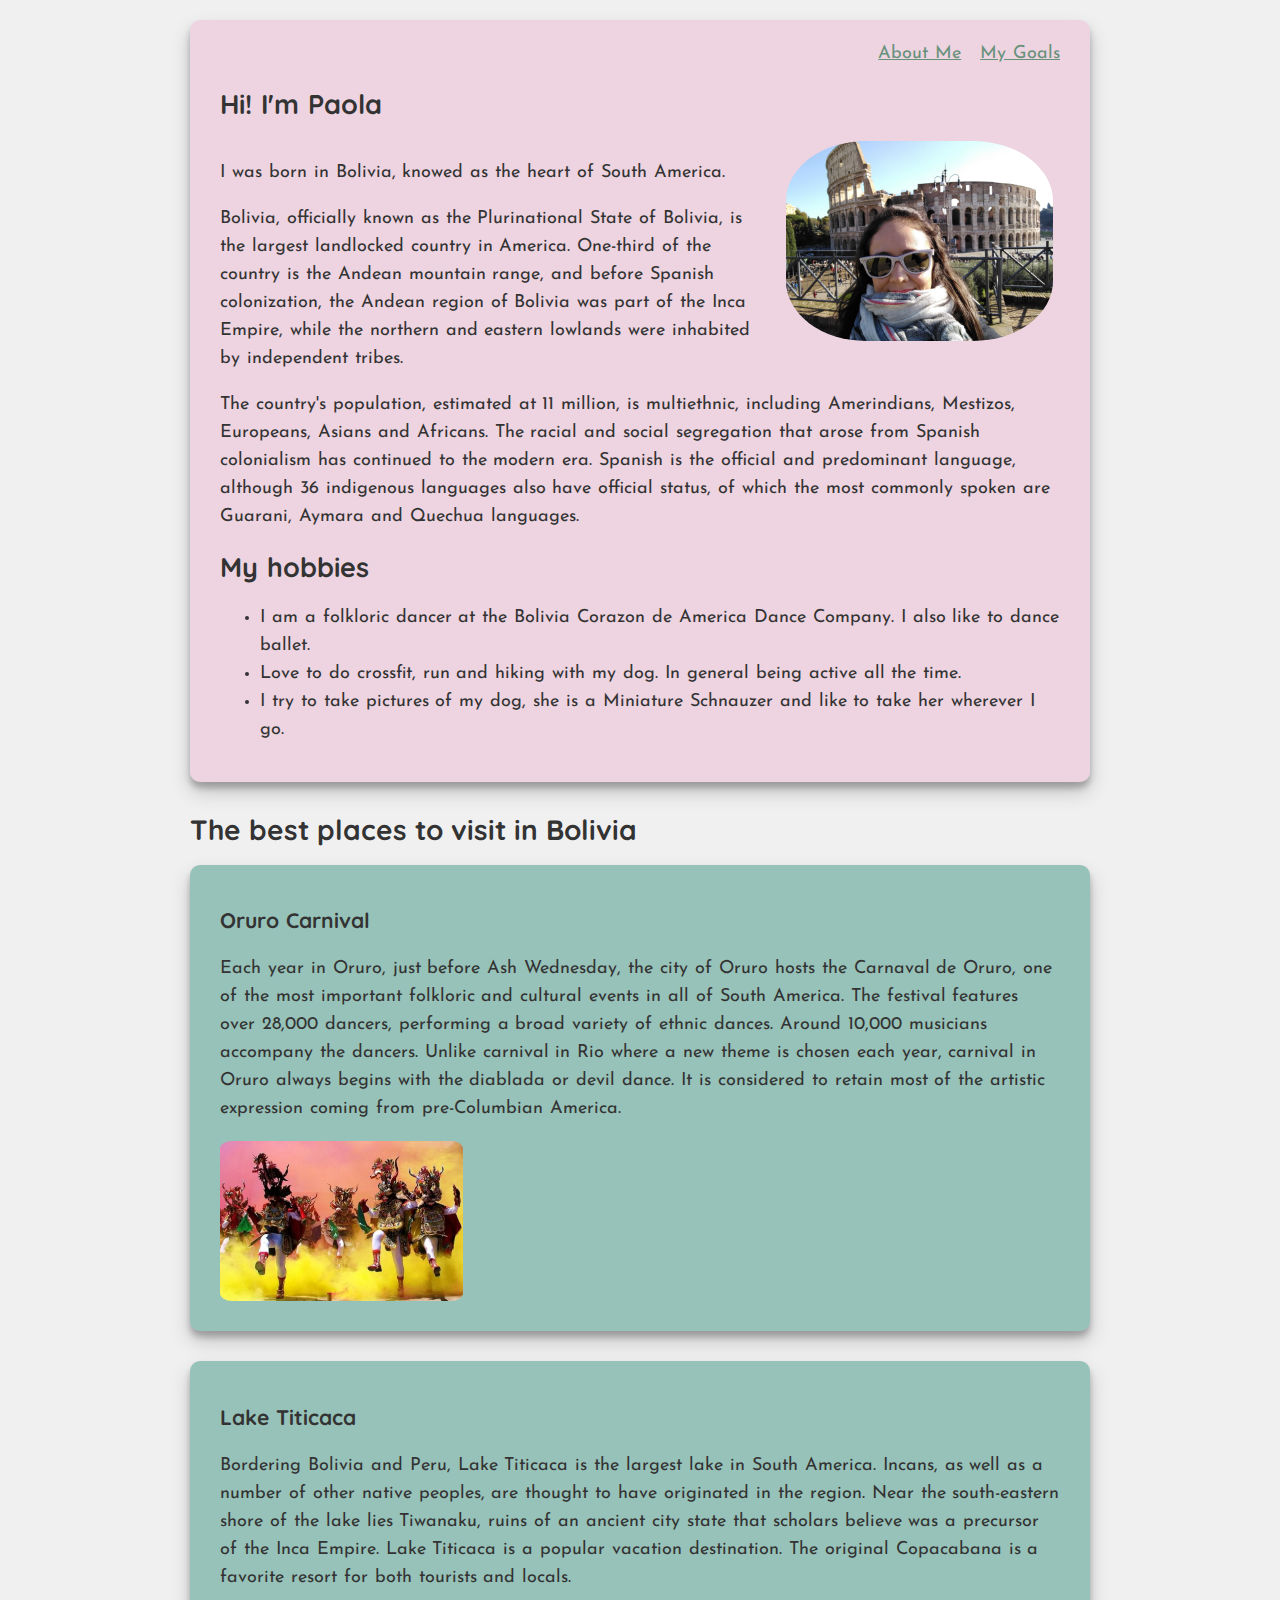
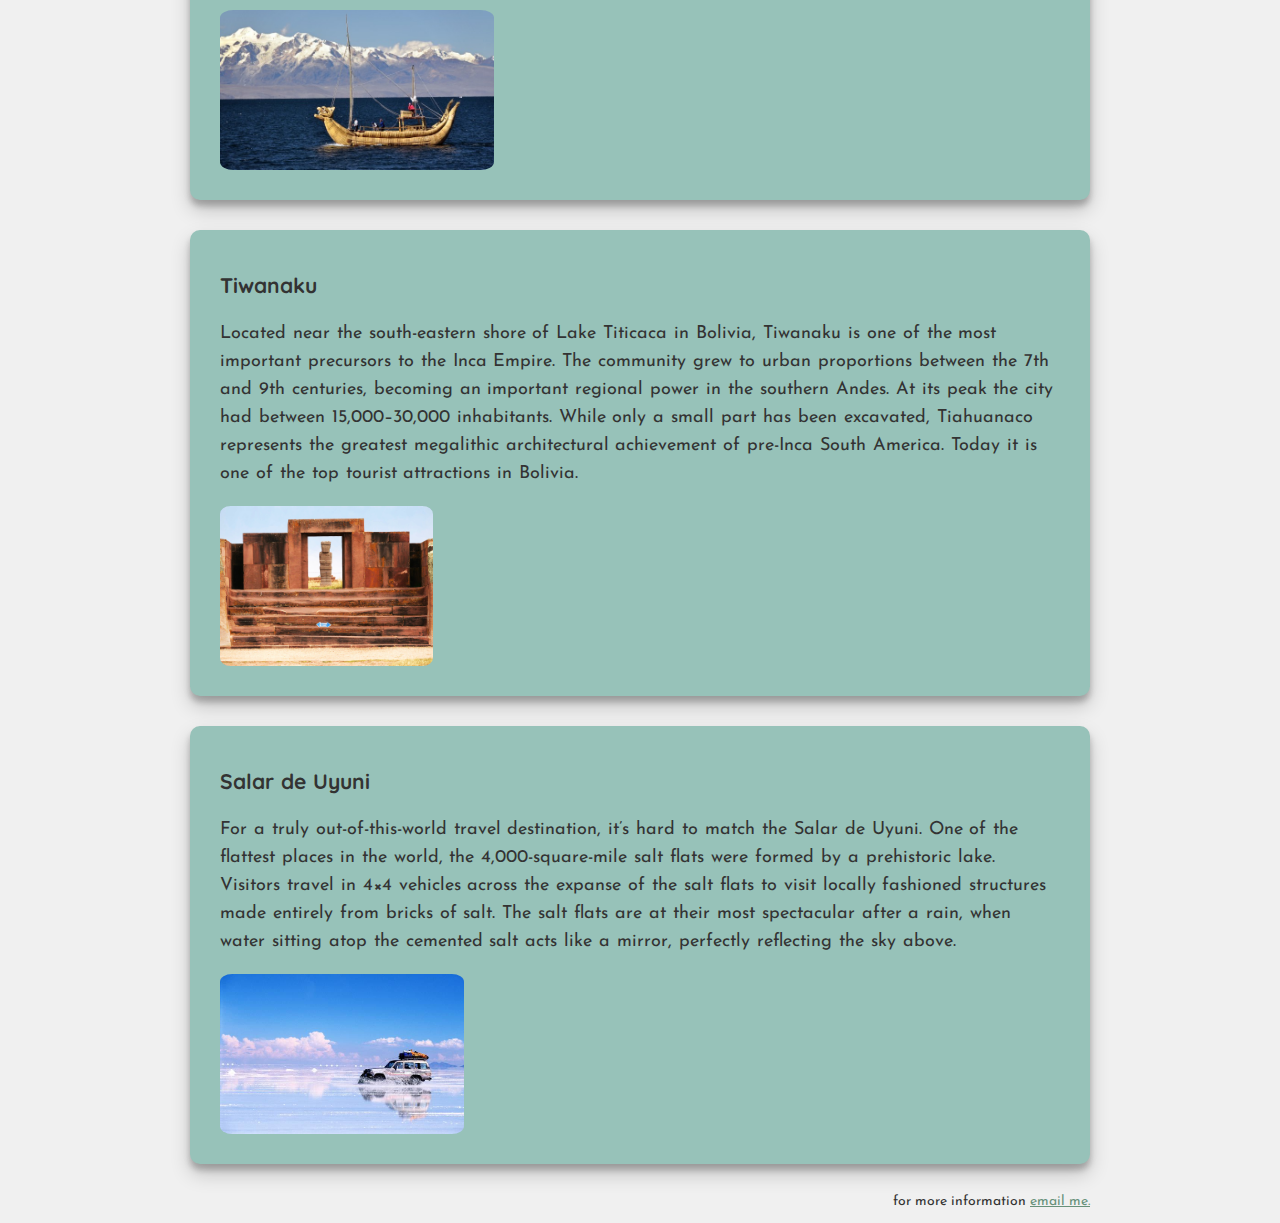
<file: index.html>
<!DOCTYPE html>
<html lang="en">

  <head>
    <meta charset="utf-8">
    <title>Paola's Personal Website</title>
    <link href="https://fonts.googleapis.com/css?family=Josefin+Sans|Quicksand" rel="stylesheet">
    <link rel="stylesheet" href="main.css">
  </head>

  <body>

    <div class="about-me box pink">
      <header class="main-header">
        <nav class="main-nav">
          <a href="index.html">About Me</a>
          <a href="goals.html">My Goals</a>
        </nav>
      </header>
      <h2>Hi! I'm Paola</h2>
      <div class="split">
        <div class="split-main">
          <p>I was born in Bolivia, knowed as the heart of South America.</p>
          <p>Bolivia, officially known as the Plurinational State of Bolivia, is the largest landlocked country in America. One-third of the country is the Andean mountain range, and before Spanish colonization, the Andean region of Bolivia was part of the Inca Empire, while the northern and eastern lowlands were inhabited by independent tribes.</p>
        </div>
        <div class="my-photo">
          <img src="pictures/my-photo.jpg" alt="Hi I'm Paola"/>
        </div>
      </div>
      <p class="no-margin">The country's population, estimated at 11 million, is multiethnic, including Amerindians, Mestizos, Europeans, Asians and Africans. The racial and social segregation that arose from Spanish colonialism has continued to the modern era. Spanish is the official and predominant language, although 36 indigenous languages also have official status, of which the most commonly spoken are Guarani, Aymara and Quechua languages.</p>

      <h2>My hobbies</h2>
      <ul>
        <li>I am a folkloric dancer at the Bolivia Corazon de America Dance Company. I also like to dance ballet.</li>
        <li>Love to do crossfit, run and hiking with my dog. In general being active all the time.</li>
        <li>I try to take pictures of my dog, she is a Miniature Schnauzer and like to take her wherever I go.</li>
      </ul>
    </div>

    <h1>The best places to visit in Bolivia</h1>
    <!-- <div class="box green"> -->
      <div class="tourism box green">
        <h3>Oruro Carnival</h3>
          <p>Each year in Oruro, just before Ash Wednesday, the city of Oruro hosts the Carnaval de Oruro, one of the most important folkloric and cultural events in all of South America. The festival features over 28,000 dancers, performing a broad variety of ethnic dances. Around 10,000 musicians accompany the dancers. Unlike carnival in Rio where a new theme is chosen each year, carnival in Oruro always begins with the diablada or devil dance. It is considered to retain most of the artistic expression coming from pre-Columbian America.</p>
          <img src="pictures/oruro-carnival.png" alt="Oruro Carnival">
      </div>

      <div class="tourism box green">
        <h3>Lake Titicaca</h3>
        <p>Bordering Bolivia and Peru, Lake Titicaca is the largest lake in South America. Incans, as well as a number of other native peoples, are thought to have originated in the region. Near the south-eastern shore of the lake lies Tiwanaku, ruins of an ancient city state that scholars believe was a precursor of the Inca Empire. Lake Titicaca is a popular vacation destination. The original Copacabana is a favorite resort for both tourists and locals.</p>
        <img src="pictures/titicaca-lake.jpg" alt="Titicaca Lake">
      </div>

      <div class="tourism box green">
        <h3>Tiwanaku</h3>
        <p>Located near the south-eastern shore of Lake Titicaca in Bolivia, Tiwanaku is one of the most important precursors to the Inca Empire. The community grew to urban proportions between the 7th and 9th centuries, becoming an important regional power in the southern Andes. At its peak the city had between 15,000–30,000 inhabitants. While only a small part has been excavated, Tiahuanaco represents the greatest megalithic architectural achievement of pre-Inca South America. Today it is one of the top tourist attractions in Bolivia.</p>
        <img src="pictures/tiwanaku.jpg" alt="Tiwanaku">
      </div>

      <div class="tourism box green">
        <h3>Salar de Uyuni</h3>
        <p>For a truly out-of-this-world travel destination, it’s hard to match the Salar de Uyuni. One of the flattest places in the world, the 4,000-square-mile salt flats were formed by a prehistoric lake. Visitors travel in 4×4 vehicles across the expanse of the salt flats to visit locally fashioned structures made entirely from bricks of salt. The salt flats are at their most spectacular after a rain, when water sitting atop the cemented salt acts like a mirror, perfectly reflecting the sky above.</p>
        <img src="pictures/salar-de-uyuni.jpg" alt="Salar de Uyuni">
      </div>
    <!-- </div> -->

    <footer>
      <p>for more information <a href="mailto:paolita.claros@gmail.com?subject=Information%20about%20Bolivia">email me.</a></p>
    </footer>

  </body>

</html>
</file>
<file: main.css>
body {
  background: #F0F0F0;
  color: #333333;
  margin: 0 auto;
  max-width: 900px;

  font-family: 'Josefin Sans', sans-serif;
  font-size: 14px;
}

a {
  color: #67917A;
}

p.no-margin {
  margin-top: 0;
}

h1, h2, h3, h4 {
  font-family: 'Quicksand', sans-serif;
}

footer {
  text-align: right;
}

.main-nav {
  text-align: right;
}

.main-nav a {
  padding-left: 12px;
}

.split-main {
  padding-right: 20px;
  float: left;
  width: 65%;

}
.my-photo {
display: inline-block;
}

.no-margin {
  clear: both;
}
.about-me {
  margin-top: 20px;
}

.about-me img {
  height: 200px;
  border-radius: 30%;
}

.box {
  font-size: 18px;
  word-spacing: 0.05em;
  line-height: 28px;

  box-shadow: 0 10px 20px rgba(0,0,0,0.19), 0 6px 6px rgba(0,0,0,0.23);
  padding: 20px 30px;
  border-radius: 10px;
  margin-bottom: 30px;
}

.pink {
  background-color: rgba(233, 171, 199, 0.4);
}

.green {
  background-color: #97C2B9;
}

.yellow {
  background-color: #F3E761;
}

.tourism {

}

.tourism img {
  border-radius: 5%;
  height: 160px;
}

.goals img {
  border-radius: 0;
  margin: 0 auto;
  display: block;
}
</file>
